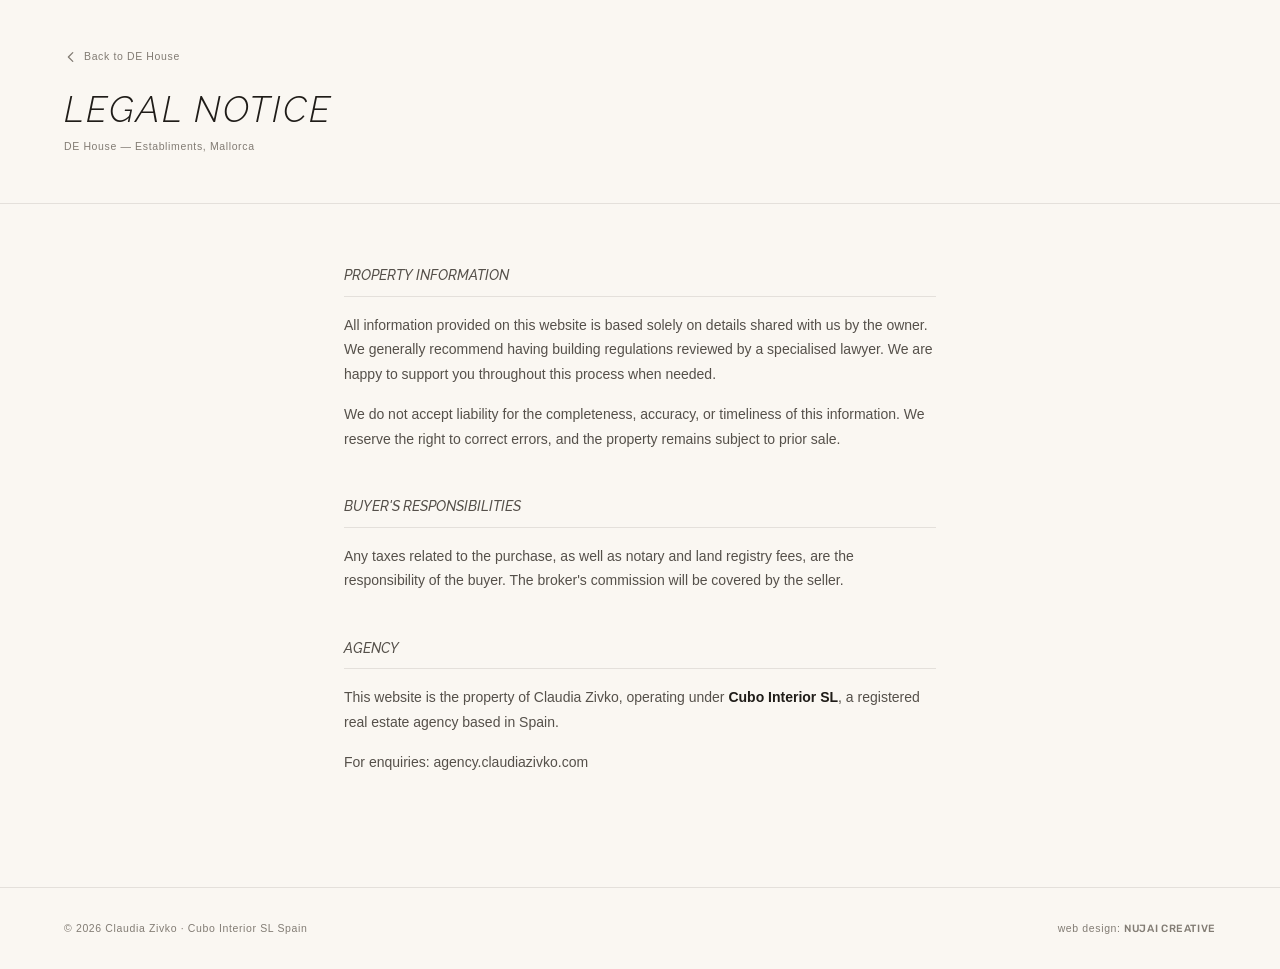
<file: terms.html>
<!DOCTYPE html>
<html lang="en">
<head>
  <meta charset="UTF-8">
  <meta name="viewport" content="width=device-width, initial-scale=1.0">
  <title>Legal Notice — DE House Establiments</title>
  <meta name="robots" content="noindex, nofollow">
  <link rel="icon" href="assets/favicon.svg" type="image/svg+xml">

  <link rel="preconnect" href="https://fonts.googleapis.com">
  <link rel="preconnect" href="https://fonts.gstatic.com" crossorigin>
  <link href="https://fonts.googleapis.com/css2?family=Rubik:wght@500&display=swap" rel="stylesheet">

  <link rel="stylesheet" href="colors_and_type.css">
  <link rel="stylesheet" href="style.css">

  <style>
    .terms-page {
      min-height: 100vh;
      background: var(--bg-page);
      display: flex;
      flex-direction: column;
    }

    .terms-header {
      padding: var(--space-7) clamp(16px, 6vw, 64px) var(--space-6);
      border-bottom: 1px solid var(--line-1);
    }

    .terms-back {
      display: inline-flex;
      align-items: center;
      gap: 6px;
      font-size: var(--fs-caption);
      letter-spacing: var(--tracking-wide);
      color: var(--fg-3);
      text-decoration: none;
      transition: opacity 240ms cubic-bezier(0.4, 0, 0.2, 1);
      margin-bottom: var(--space-5);
    }

    .terms-back:hover { opacity: 0.6; }

    .terms-back svg {
      width: 14px;
      height: 14px;
      stroke: currentColor;
      fill: none;
      stroke-width: 1.5;
      stroke-linecap: round;
      stroke-linejoin: round;
    }

    .terms-title {
      font-size: clamp(22px, 3vw, 36px);
      font-weight: 300;
      letter-spacing: var(--tracking-wide);
      color: var(--fg-1);
      margin: 0;
    }

    .terms-subtitle {
      margin-top: var(--space-2);
      font-size: var(--fs-caption);
      letter-spacing: var(--tracking-wide);
      color: var(--fg-3);
    }

    .terms-body {
      flex: 1;
      max-width: 720px;
      margin: 0 auto;
      padding: var(--space-8) clamp(16px, 6vw, 64px);
      width: 100%;
      box-sizing: border-box;
    }

    .terms-section {
      margin-bottom: var(--space-7);
    }

    .terms-section h2 {
      font-size: var(--fs-label);
      font-weight: 500;
      letter-spacing: var(--tracking-wider);
      color: var(--fg-2);
      text-transform: uppercase;
      margin: 0 0 var(--space-4);
      padding-bottom: var(--space-3);
      border-bottom: 1px solid var(--line-1);
    }

    .terms-section p {
      font-size: var(--fs-body);
      line-height: 1.75;
      color: var(--fg-2);
      margin: 0 0 var(--space-4);
    }

    .terms-section p:last-child { margin-bottom: 0; }

    .terms-footer {
      padding: var(--space-6) clamp(16px, 6vw, 64px);
      border-top: 1px solid var(--line-1);
      display: flex;
      align-items: center;
      justify-content: space-between;
      flex-wrap: wrap;
      gap: var(--space-3);
    }

    .terms-footer-copy {
      font-size: var(--fs-caption);
      letter-spacing: var(--tracking-wide);
      color: var(--fg-3);
    }

    .terms-footer-nujai {
      font-family: 'Rubik', sans-serif;
      font-weight: 500;
      font-size: var(--fs-caption);
      letter-spacing: 0.06em;
      color: var(--fg-3);
      text-decoration: none;
      transition: opacity 240ms cubic-bezier(0.4, 0, 0.2, 1);
    }

    .terms-footer-nujai:hover { opacity: 0.55; }

    @media (max-width: 480px) {
      .terms-footer { flex-direction: column; align-items: flex-start; }
    }
  </style>
</head>
<body class="terms-page">

  <header class="terms-header">
    <a href="index.html" class="terms-back">
      <svg viewBox="0 0 16 16"><polyline points="10 3 5 8 10 13"/></svg>
      Back to DE House
    </a>
    <h1 class="terms-title">Legal Notice</h1>
    <p class="terms-subtitle">DE House — Establiments, Mallorca</p>
  </header>

  <main class="terms-body">

    <section class="terms-section">
      <h2>Property Information</h2>
      <p>All information provided on this website is based solely on details shared with us by the owner. We generally recommend having building regulations reviewed by a specialised lawyer. We are happy to support you throughout this process when needed.</p>
      <p>We do not accept liability for the completeness, accuracy, or timeliness of this information. We reserve the right to correct errors, and the property remains subject to prior sale.</p>
    </section>

    <section class="terms-section">
      <h2>Buyer's Responsibilities</h2>
      <p>Any taxes related to the purchase, as well as notary and land registry fees, are the responsibility of the buyer. The broker's commission will be covered by the seller.</p>
    </section>

    <section class="terms-section">
      <h2>Agency</h2>
      <p>This website is the property of Claudia Zivko, operating under <strong>Cubo Interior SL</strong>, a registered real estate agency based in Spain.</p>
      <p>For enquiries: <a href="https://agency.claudiazivko.com/" style="color: var(--fg-2);">agency.claudiazivko.com</a></p>
    </section>

  </main>

  <footer class="terms-footer">
    <span class="terms-footer-copy">© 2026 Claudia Zivko · Cubo Interior SL Spain</span>
    <span style="font-size: var(--fs-caption); letter-spacing: var(--tracking-wide); color: var(--fg-3);">web design: <a href="https://nujai.es/" class="terms-footer-nujai" target="_blank" rel="noopener">NUJAI CREATIVE</a></span>
  </footer>

</body>
</html>
</file>
<file: colors_and_type.css>
/* ============================================================
   Claudia Zivko Agency — Colors & Type
   ============================================================
   A small, sober, earthy palette inspired by Mallorcan
   terracotta, limestone, and olive-grove neutrals. Typography
   pairs Raleway (titles, open-tracked, thin weights) with
   Noto Sans (body, humanist, comfortable at small sizes).
   The script "Agency" wordmark uses Resonant Chilliner Script.
   ============================================================ */

/* ---------- Fonts ---------- */

@font-face {
  font-family: "Raleway";
  font-style: italic;
  font-weight: 100 900;
  font-display: swap;
  src: url("fonts/Raleway-Italic-VariableFont_wght.ttf") format("truetype-variations");
}

/* Raleway upright loaded from Google Fonts — user did not supply upright variable;
   substitute flagged in README. Swap locally if/when a Raleway.ttf is added. */
@import url("https://fonts.googleapis.com/css2?family=Raleway:wght@200;300;400;500;600;700&family=Noto+Sans:wght@300;400;500;600;700&display=swap");

@font-face {
  font-family: "Chilliner";
  font-style: normal;
  font-weight: 400;
  font-display: swap;
  src: url("fonts/ResonantChillinerScript.ttf") format("truetype");
}

@font-face {
  font-family: "Futura CZ";
  font-style: normal;
  font-weight: 300;
  font-display: swap;
  src: url("fonts/FuturaCyrillicLight.ttf") format("truetype");
}
@font-face {
  font-family: "Futura CZ";
  font-style: normal;
  font-weight: 400;
  font-display: swap;
  src: url("fonts/FuturaCyrillicBook.ttf") format("truetype");
}
@font-face {
  font-family: "Futura CZ";
  font-style: normal;
  font-weight: 500;
  font-display: swap;
  src: url("fonts/FuturaCyrillicMedium.ttf") format("truetype");
}
@font-face {
  font-family: "Futura CZ";
  font-style: normal;
  font-weight: 600;
  font-display: swap;
  src: url("fonts/FuturaCyrillicDemi.ttf") format("truetype");
}
@font-face {
  font-family: "Futura CZ";
  font-style: normal;
  font-weight: 700;
  font-display: swap;
  src: url("fonts/FuturaCyrillicBold.ttf") format("truetype");
}
@font-face {
  font-family: "Futura CZ";
  font-style: normal;
  font-weight: 800;
  font-display: swap;
  src: url("fonts/FuturaCyrillicExtraBold.ttf") format("truetype");
}
@font-face {
  font-family: "Futura CZ";
  font-style: normal;
  font-weight: 900;
  font-display: swap;
  src: url("fonts/FuturaCyrillicHeavy.ttf") format("truetype");
}

/* ---------- Design Tokens ---------- */

:root {
  /* ——— Typography families ——— */
  --font-display: "Raleway", "Noto Sans", system-ui, sans-serif;
  --font-body: "Noto Sans", "Helvetica Neue", Arial, sans-serif;
  --font-script: "Chilliner", "Pinyon Script", cursive;
  --font-logo: "Futura CZ", "Futura", "Avenir", sans-serif;

  /* ——— Earthy brand palette ——— */
  /* Primary neutrals — warm limestone & clay */
  --cream-50:  #FAF7F2;   /* page background */
  --cream-100: #F3EDE4;   /* soft fill */
  --cream-200: #E9E1D4;   /* raised surface */
  --sand-300:  #D6C9B4;   /* divider / muted fill */
  --sand-400:  #B8A78C;   /* mid-tone, iconography */

  /* Earth / warm ——— terracotta & olive */
  --terracotta-500: #B5714C;   /* warm accent (Mallorcan roof tile) */
  --terracotta-600: #8F563A;   /* accent hover / strong */
  --clay-400:       #C99477;   /* soft warm */
  --olive-500:      #7A7A55;   /* deep olive-leaf */
  --olive-700:      #4A4B36;   /* muted, for secondary text on cream */

  /* Ink / dark neutrals */
  --ink-900: #1F1C18;   /* near-black, warm */
  --ink-800: #3A3632;
  --ink-700: #55504A;
  --ink-500: #827C74;   /* muted body */
  --ink-300: #B6B0A6;   /* captions */

  /* Semantic (sober, earthy) */
  --success: #6F7F4F;   /* olive success */
  --warning: #C7934A;   /* amber clay */
  --danger:  #A34C34;   /* burnt sienna */
  --info:    #6E8697;   /* sea-slate */

  /* ——— Semantic roles ——— */
  --bg-page: var(--cream-50);
  --bg-surface: #FFFFFF;
  --bg-soft: var(--cream-100);
  --bg-raised: var(--cream-200);
  --bg-dark: var(--ink-900);

  --fg-1: var(--ink-900);         /* strongest */
  --fg-2: var(--ink-700);         /* body */
  --fg-3: var(--ink-500);         /* muted */
  --fg-4: var(--ink-300);         /* faint, meta, captions */
  --fg-on-dark: var(--cream-50);

  --accent: var(--terracotta-500);
  --accent-strong: var(--terracotta-600);
  --accent-soft: var(--clay-400);

  --line-1: rgba(31, 28, 24, 0.10);   /* hairline on cream */
  --line-2: rgba(31, 28, 24, 0.20);
  --line-strong: var(--ink-900);

  /* ——— Type scale (A4 print & responsive screen) ——— */
  --fs-display: clamp(44px, 7vw, 72px);
  --fs-h1: clamp(34px, 5vw, 48px);     /* ENTRANCE, KITCHEN, etc. — tracked caps */
  --fs-h2: clamp(26px, 3.5vw, 34px);   /* FEATURES */
  --fs-h3: clamp(20px, 2.4vw, 24px);
  --fs-lead: 18px;
  --fs-body: 14px;
  --fs-small: 12px;
  --fs-caption: 10.5px;

  --lh-tight: 1.1;
  --lh-snug: 1.25;
  --lh-normal: 1.5;
  --lh-loose: 1.7;

  --tracking-caps: 0.12em;   /* titles like "ENTRANCE" */
  --tracking-wide: 0.06em;   /* small caps, labels */
  --tracking-normal: 0;

  /* ——— Spacing (based on 4) ——— */
  --space-0: 0;
  --space-1: 4px;
  --space-2: 8px;
  --space-3: 12px;
  --space-4: 16px;
  --space-5: 24px;
  --space-6: 32px;
  --space-7: 48px;
  --space-8: 64px;
  --space-9: 96px;
  --space-10: 128px;

  /* A4 page & margins */
  --a4-w: 210mm;
  --a4-h: 297mm;
  --page-margin: 18mm;
  --page-gutter: 6mm;

  /* ——— Radii ——— */
  --radius-0: 0;
  --radius-1: 2px;
  --radius-2: 4px;      /* default for inputs */
  --radius-3: 8px;      /* cards on screen */
  --radius-pill: 999px;

  /* Cards in the exposé use SHARP corners; keep 0 as default-print. */
  --radius-photo: 0;

  /* ——— Shadows (whisper only — print-friendly brand is shadow-less) ——— */
  --shadow-0: none;
  --shadow-1: 0 1px 2px rgba(31, 28, 24, 0.05);
  --shadow-2: 0 4px 16px rgba(31, 28, 24, 0.08);
  --shadow-3: 0 12px 32px rgba(31, 28, 24, 0.12);
}

/* ---------- Semantic element styles ---------- */

html {
  -webkit-font-smoothing: antialiased;
  text-rendering: optimizeLegibility;
}

body {
  background: var(--bg-page);
  color: var(--fg-2);
  font-family: var(--font-body);
  font-size: var(--fs-body);
  line-height: var(--lh-normal);
}

h1, h2, h3, h4, h5, h6 {
  font-family: var(--font-display);
  color: var(--fg-1);
  margin: 0;
  font-weight: 300;
}

h1 {
  font-size: var(--fs-h1);
  letter-spacing: var(--tracking-caps);
  text-transform: uppercase;
  line-height: var(--lh-tight);
}
h2 {
  font-size: var(--fs-h2);
  letter-spacing: var(--tracking-caps);
  text-transform: uppercase;
  line-height: var(--lh-tight);
}
h3 {
  font-size: var(--fs-h3);
  letter-spacing: var(--tracking-wide);
  line-height: var(--lh-snug);
}

p {
  margin: 0 0 var(--space-4);
  color: var(--fg-2);
  text-wrap: pretty;
}

strong, b {
  font-weight: 600;
  color: var(--fg-1);
}

small, .caption {
  font-size: var(--fs-caption);
  color: var(--fg-3);
  letter-spacing: var(--tracking-wide);
  text-transform: uppercase;
}

.script {
  font-family: var(--font-script);
  font-weight: 400;
}

/* Utility: the canonical footer rule */
.rule {
  height: 1px;
  background: var(--line-1);
  border: 0;
}
</file>
<file: style.css>
/* ── Reset & base ── */
*, *::before, *::after { box-sizing: border-box; margin: 0; padding: 0; }

body {
  background: var(--bg-page);
  color: var(--fg-1);
  font-family: var(--font-body);
  font-size: var(--fs-body);
  line-height: var(--lh-loose);
}

img { display: block; max-width: 100%; }
a { color: inherit; text-decoration: none; }

/* ── Nav ── */
.site-nav {
  position: fixed;
  top: 0; left: 0; right: 0;
  z-index: 100;
  display: flex;
  align-items: center;
  gap: var(--space-5);
  padding: var(--space-4) clamp(16px, 6vw, 64px);
  transition: background 240ms cubic-bezier(0.4, 0, 0.2, 1),
              backdrop-filter 240ms cubic-bezier(0.4, 0, 0.2, 1);
}

.site-nav.scrolled {
  background: rgba(250, 247, 242, 0.92);
  backdrop-filter: blur(10px) saturate(110%);
}

/* House name replaces logo */
.nav-house-name {
  font-family: var(--font-display);
  font-weight: 700;
  font-size: var(--fs-small);
  letter-spacing: var(--tracking-caps);
  text-transform: uppercase;
  color: var(--cream-50);
  flex-shrink: 0;
  transition: color 240ms cubic-bezier(0.4, 0, 0.2, 1);
}

.site-nav.scrolled .nav-house-name { color: var(--fg-1); }

.nav-links {
  display: flex;
  list-style: none;
  gap: var(--space-5);
  margin-left: auto;
}

.nav-links a {
  font-family: var(--font-body);
  font-size: var(--fs-small);
  font-weight: 500;
  letter-spacing: var(--tracking-wide);
  text-transform: uppercase;
  color: rgba(250, 247, 242, 0.9);
  transition: color 240ms cubic-bezier(0.4, 0, 0.2, 1),
              opacity 240ms cubic-bezier(0.4, 0, 0.2, 1);
}

.site-nav.scrolled .nav-links a { color: var(--fg-1); }
.nav-links a:hover { opacity: 0.65; }

.nav-hamburger {
  display: none;
  background: none;
  border: none;
  color: var(--cream-50);
  font-size: 20px;
  cursor: pointer;
  margin-left: auto;
  transition: color 240ms cubic-bezier(0.4, 0, 0.2, 1);
}

.site-nav.scrolled .nav-hamburger { color: var(--fg-1); }

/* Language switcher */
.lang-switcher {
  display: flex;
  gap: 2px;
  margin-left: var(--space-4);
  flex-shrink: 0;
}

.lang-btn {
  background: none;
  border: none;
  font-family: var(--font-body);
  font-size: 9.5px;
  font-weight: 500;
  letter-spacing: 0.1em;
  color: rgba(250, 247, 242, 0.55);
  cursor: pointer;
  padding: 3px 5px;
  transition: color 200ms ease, opacity 200ms ease;
  text-transform: uppercase;
}

.lang-btn:hover { color: rgba(250, 247, 242, 0.9); }
.lang-btn.active { color: rgba(250, 247, 242, 1); font-weight: 700; }

.site-nav.scrolled .lang-btn { color: var(--fg-3); }
.site-nav.scrolled .lang-btn:hover { color: var(--fg-1); }
.site-nav.scrolled .lang-btn.active { color: var(--fg-1); font-weight: 700; }

/* Mobile: hide buttons, show select */
.lang-select { display: none; }

@media (max-width: 768px) {
  .lang-switcher { margin-left: var(--space-3); }
  .lang-btn { display: none; }
  .lang-select {
    display: block;
    background: transparent;
    border: 1px solid rgba(250, 247, 242, 0.5);
    border-radius: 3px;
    color: var(--cream-50);
    font-family: var(--font-body);
    font-size: 10px;
    font-weight: 600;
    letter-spacing: 0.08em;
    padding: 3px 6px;
    cursor: pointer;
    appearance: none;
    -webkit-appearance: none;
  }
  .site-nav.scrolled .lang-select {
    border-color: var(--fg-3);
    color: var(--fg-1);
  }
}

@media (max-width: 768px) {
  .nav-hamburger { display: block; }
  .nav-links {
    display: none;
    position: absolute;
    top: 100%; left: 0; right: 0;
    flex-direction: column;
    background: rgba(250, 247, 242, 0.97);
    backdrop-filter: blur(10px);
    padding: var(--space-5) clamp(16px, 6vw, 64px);
    gap: var(--space-4);
    border-top: 1px solid var(--line-1);
    margin-left: 0;
  }
  .nav-links.open { display: flex; }
  .nav-links a { color: var(--fg-1); }
}

/* ── Hero ── */
.hero {
  position: relative;
  width: 100%;
  height: 100vh;
  min-height: 600px;
  overflow: hidden;
  display: flex;
  align-items: center;
  justify-content: center;
}

.hero-bg {
  position: absolute;
  inset: 0;
  width: 100%;
  height: 100%;
  object-fit: cover;
  object-position: center;
}

/* Darkening overlay + soft vignette gradient */
.hero-overlay {
  position: absolute;
  inset: 0;
  background:
    radial-gradient(ellipse at center, rgba(20,17,14,0.10) 0%, rgba(20,17,14,0.50) 100%),
    linear-gradient(to bottom, rgba(20,17,14,0.20) 0%, rgba(20,17,14,0.15) 50%, rgba(20,17,14,0.45) 100%);
  z-index: 1;
}

.hero-caption {
  position: relative;
  z-index: 2;
  border: 2px solid rgba(255, 255, 255, 0.70);
  padding: var(--space-7) var(--space-8);
  text-align: center;
  display: flex;
  flex-direction: column;
  gap: var(--space-3);
  max-width: 680px;
}

.hero-location {
  font-family: var(--font-body);
  font-size: var(--fs-caption);
  letter-spacing: var(--tracking-wide);
  text-transform: uppercase;
  color: rgba(250, 247, 242, 0.80);
}

.hero-title {
  font-family: var(--font-display);
  font-weight: 400;
  font-size: clamp(20px, 2.8vw, 34px);
  letter-spacing: 0.06em;
  color: rgba(250, 247, 242, 1);
  line-height: var(--lh-tight);
  text-shadow: 0 1px 12px rgba(0,0,0,0.25);
}

.hero-tagline {
  font-family: var(--font-body);
  font-weight: 500;
  font-size: clamp(10px, 1.1vw, 12px);
  letter-spacing: 0.22em;
  text-transform: uppercase;
  color: rgba(250, 247, 242, 0.90);
  text-shadow: 0 1px 8px rgba(0,0,0,0.30);
}

@media (max-width: 480px) {
  .hero-caption {
    padding: var(--space-5) var(--space-6);
    margin: 0 var(--space-5);
  }
}

/* ── Shared section ── */
.section {
  padding: var(--space-10) clamp(16px, 6vw, 64px);
  background: var(--bg-page);
}

.section-alt {
  background: var(--bg-surface);
}

#expose {
  background: var(--bg-page);
  border-top: 1px solid var(--line-1);
}

.section-inner {
  max-width: 1200px;
  margin: 0 auto;
}

/* Section title — slightly larger, bolder, with gradient */
.section-title {
  font-family: var(--font-display);
  font-weight: 300;
  font-size: clamp(30px, 4vw, 42px);
  letter-spacing: var(--tracking-caps);
  text-transform: uppercase;
  background: linear-gradient(135deg, var(--ink-900) 0%, var(--ink-700) 100%);
  -webkit-background-clip: text;
  -webkit-text-fill-color: transparent;
  background-clip: text;
  margin-bottom: var(--space-7);
  display: inline-block;
}

.body-copy {
  font-size: var(--fs-body);
  line-height: var(--lh-loose);
  color: var(--fg-2);
  max-width: 62ch;
  margin-bottom: var(--space-5);
}

/* ── Location ── */
.location-top {
  display: grid;
  grid-template-columns: 1fr 1fr;
  gap: var(--space-7);
  align-items: start;
  margin-bottom: var(--space-7);
}

.location-map {
  overflow: hidden;
}

.map-img {
  width: 100%;
  max-width: none;
  border-radius: 0;
}

.location-text {
  max-width: 72ch;
}

.location-copy {
  font-size: var(--fs-body);
  line-height: var(--lh-loose);
  color: var(--fg-2);
  max-width: 62ch;
  margin-bottom: var(--space-4);
}

.landscape-img {
  width: 100%;
  height: 340px;
  object-fit: cover;
  object-position: center 40%;
  border-radius: 0;
  display: block;
}

@media (max-width: 768px) {
  .location-top { grid-template-columns: 1fr; }
  .map-img { max-width: 220px; }
  .landscape-img { height: 220px; }
}

/* ── Features ── */
.feature-list {
  display: grid;
  grid-template-columns: 1fr 1fr;
  column-gap: var(--space-8);
  row-gap: 0;
  border: 1px solid var(--line-1);
  padding: var(--space-6) var(--space-7);
  background: var(--bg-surface);
}

.feature-item {
  display: flex;
  justify-content: space-between;
  align-items: baseline;
  padding: var(--space-3) 0;
  border-bottom: 1px solid var(--line-1);
  gap: var(--space-5);
}

@media (min-width: 601px) {
  .feature-item:nth-child(1) { grid-column: 1; grid-row: 1; }
  .feature-item:nth-child(2) { grid-column: 1; grid-row: 2; }
  .feature-item:nth-child(3) { grid-column: 1; grid-row: 3; }
  .feature-item:nth-child(4) { grid-column: 1; grid-row: 4; }
  .feature-item:nth-child(5) { grid-column: 1; grid-row: 5; }
  .feature-item:nth-child(6) { grid-column: 2; grid-row: 1; }
  .feature-item:nth-child(7) { grid-column: 2; grid-row: 2; }
  .feature-item:nth-child(8) { grid-column: 2; grid-row: 3; }
  .feature-item:nth-child(9) { grid-column: 2; grid-row: 4; }
  .feature-item:nth-child(10) { grid-column: 2; grid-row: 5; }
  .feature-item:nth-child(11) { grid-column: 2; grid-row: 6; }
  .feature-item:nth-child(5) { border-bottom: none; }
  .feature-item:last-child { border-bottom: none; }
}

.feature-item dt {
  font-weight: 600;
  letter-spacing: var(--tracking-wide);
  color: var(--fg-1);
  text-transform: uppercase;
  font-size: var(--fs-small);
}

.feature-item dd {
  font-size: var(--fs-body);
  color: var(--fg-2);
  margin-inline-start: 0;
  text-align: right;
}

@media (max-width: 600px) {
  .feature-list { grid-template-columns: 1fr; }
  .feature-item:last-child { border-bottom: none; }
}

/* ── Floor plans ── */
.tabs {
  display: flex;
  gap: 0;
  border-bottom: 1px solid var(--line-1);
  margin-bottom: var(--space-7);
}

.tab-btn {
  background: none;
  border: none;
  border-bottom: 1px solid transparent;
  margin-bottom: -1px;
  padding: var(--space-3) var(--space-5);
  font-family: var(--font-body);
  font-size: var(--fs-small);
  letter-spacing: var(--tracking-wide);
  text-transform: uppercase;
  color: var(--fg-3);
  cursor: pointer;
  transition: color 240ms cubic-bezier(0.4, 0, 0.2, 1),
              border-color 240ms cubic-bezier(0.4, 0, 0.2, 1);
}

.tab-btn.active {
  color: var(--fg-1);
  border-bottom-color: var(--accent);
}

.tab-btn:hover:not(.active) { color: var(--fg-2); }

.tab-panel { display: none; }
.tab-panel.active { display: block; }

.floorplan-img {
  max-width: 700px;
  width: 100%;
  margin: 0 auto;
  display: block;
}

.floorplan-legend {
  max-width: 700px;
  margin: var(--space-4) auto 0;
  font-size: var(--fs-small);
  color: var(--fg-3);
  letter-spacing: var(--tracking-wide);
  line-height: 1.8;
}

.floorplan-legend strong {
  color: var(--fg-2);
  font-weight: 600;
}

/* ── Photo gallery ── */
.photo-grid {
  display: grid;
  grid-template-columns: repeat(3, 1fr);
  gap: 8px;
}

.grid-photo {
  width: 100%;
  aspect-ratio: 4 / 3;
  object-fit: cover;
  cursor: pointer;
  transition: opacity 240ms cubic-bezier(0.4, 0, 0.2, 1);
  border-radius: 0;
}

.grid-photo:hover { opacity: 0.85; }

@media (max-width: 768px) {
  .photo-grid { grid-template-columns: repeat(2, 1fr); }
}

@media (max-width: 480px) {
  .photo-grid { grid-template-columns: 1fr; }
}

/* ── Lightbox ── */
.lightbox {
  position: fixed;
  inset: 0;
  z-index: 200;
  background: rgba(31, 28, 24, 0.95);
  display: flex;
  align-items: center;
  justify-content: center;
  opacity: 0;
  transition: opacity 240ms cubic-bezier(0.4, 0, 0.2, 1);
}

.lightbox[hidden] { display: none; }

.lightbox-img {
  max-width: 90vw;
  max-height: 90vh;
  object-fit: contain;
  border-radius: 0;
}

.lightbox-close,
.lightbox-prev,
.lightbox-next {
  position: absolute;
  background: none;
  border: none;
  color: rgba(250, 247, 242, 0.75);
  font-size: 28px;
  cursor: pointer;
  padding: var(--space-4);
  transition: color 240ms cubic-bezier(0.4, 0, 0.2, 1);
  line-height: 1;
}

.lightbox-close:hover,
.lightbox-prev:hover,
.lightbox-next:hover { color: var(--cream-50); }

.lightbox-close { top: var(--space-5); right: var(--space-5); }
.lightbox-prev  { left: var(--space-5);  top: 50%; transform: translateY(-50%); }
.lightbox-next  { right: var(--space-5); top: 50%; transform: translateY(-50%); }

/* ── Specifications tabs ── */
.specs-tabs {
  display: flex;
  flex-wrap: wrap;
  gap: 0;
  border-bottom: 1px solid var(--line-1);
  margin-bottom: var(--space-7);
}

.spec-tab-btn {
  background: none;
  border: none;
  border-bottom: 1px solid transparent;
  margin-bottom: -1px;
  padding: var(--space-3) var(--space-5);
  font-family: var(--font-body);
  font-size: var(--fs-small);
  font-weight: 500;
  letter-spacing: var(--tracking-wide);
  text-transform: uppercase;
  color: var(--fg-3);
  cursor: pointer;
  transition: color 240ms cubic-bezier(0.4, 0, 0.2, 1),
              border-color 240ms cubic-bezier(0.4, 0, 0.2, 1);
  white-space: nowrap;
}

.spec-tab-btn.active {
  color: var(--fg-1);
  border-bottom-color: var(--accent);
}

.spec-tab-btn:hover:not(.active) { color: var(--fg-2); }

.spec-tab-panel { display: none; }
.spec-tab-panel.active { display: block; }

/* ── Specs table ── */
.specs-table {
  width: 100%;
  border-collapse: collapse;
  max-width: 900px;
}

.specs-table tr {
  border-bottom: 1px solid var(--line-1);
}

.specs-table tr:last-child { border-bottom: none; }

.specs-table td {
  padding: var(--space-4) 0;
  font-size: var(--fs-body);
  color: var(--fg-2);
  vertical-align: top;
  line-height: var(--lh-loose);
}

.spec-label {
  font-weight: 600;
  font-size: var(--fs-small);
  letter-spacing: var(--tracking-wide);
  text-transform: uppercase;
  color: var(--fg-1);
  width: 30%;
  padding-right: var(--space-6);
}

@media (max-width: 600px) {
  .spec-label { width: 40%; }
  .spec-tab-btn { font-size: 10px; padding: var(--space-2) var(--space-3); }
}

/* ── Contact ── */
.section-contact { max-width: 640px; }

.contact-intro {
  margin-bottom: var(--space-7);
}

.contact-form {
  display: flex;
  flex-direction: column;
  gap: var(--space-5);
}

.form-group {
  display: flex;
  flex-direction: column;
  gap: var(--space-2);
}

.form-group label {
  font-size: var(--fs-small);
  letter-spacing: var(--tracking-wide);
  text-transform: uppercase;
  color: var(--fg-3);
}

.form-group input,
.form-group textarea {
  font-family: var(--font-body);
  font-size: var(--fs-body);
  color: var(--fg-1);
  background: var(--bg-page);
  border: 1px solid var(--line-2);
  border-radius: 2px;
  padding: var(--space-3) var(--space-4);
  outline: none;
  transition: border-color 240ms cubic-bezier(0.4, 0, 0.2, 1);
  resize: vertical;
}

.form-group input:focus,
.form-group textarea:focus {
  border-color: var(--accent);
}

.submit-btn {
  align-self: flex-start;
  font-family: var(--font-body);
  font-size: var(--fs-small);
  letter-spacing: var(--tracking-wide);
  text-transform: uppercase;
  color: var(--cream-50);
  background: var(--fg-1);
  border: none;
  border-radius: 2px;
  padding: var(--space-3) var(--space-6);
  cursor: pointer;
  transition: background 240ms cubic-bezier(0.4, 0, 0.2, 1);
}

.submit-btn:hover { background: var(--ink-800); }

.contact-success {
  font-size: var(--fs-lead);
  color: var(--fg-2);
  margin-top: var(--space-5);
}

/* ── Exposé download ── */
.expose-download {
  max-width: 720px;
  text-align: center;
}

.expose-text {
  font-family: var(--font-display);
  font-size: clamp(24px, 3vw, 36px);
  font-weight: 300;
  letter-spacing: var(--tracking-wide);
  line-height: 1.15;
  color: var(--fg-1);
  margin-bottom: var(--space-3);
}

.expose-note {
  font-size: var(--fs-small);
  letter-spacing: var(--tracking-wide);
  text-transform: uppercase;
  color: var(--fg-3);
  margin-bottom: var(--space-5);
}

.expose-link {
  display: inline-flex;
  align-items: center;
  justify-content: center;
  min-height: 44px;
  font-family: var(--font-display);
  font-size: var(--fs-small);
  font-weight: 500;
  letter-spacing: var(--tracking-caps);
  text-transform: uppercase;
  color: var(--fg-1);
  background: transparent;
  border: 1px solid var(--fg-1);
  padding: var(--space-3) var(--space-6);
  text-decoration: none;
  transition: background 240ms cubic-bezier(0.4, 0, 0.2, 1), color 240ms cubic-bezier(0.4, 0, 0.2, 1);
}

.expose-link:hover {
  background: var(--fg-1);
  color: var(--bg-page);
}

/* ── Footer ── */
.site-footer {
  background: var(--bg-page);
  border-top: 1px solid var(--line-1);
  padding: var(--space-7) clamp(16px, 6vw, 64px);
}

.footer-inner {
  max-width: 1200px;
  margin: 0 auto;
  display: flex;
  align-items: center;
  justify-content: space-between;
  gap: var(--space-5);
}

.footer-logo { height: 24px; width: auto; }

.footer-url {
  font-size: var(--fs-caption);
  letter-spacing: var(--tracking-wide);
  color: var(--fg-3);
}

.footer-agency-text {
  font-size: var(--fs-caption);
  letter-spacing: var(--tracking-wide);
  color: var(--fg-3);
  transition: opacity 240ms cubic-bezier(0.4, 0, 0.2, 1);
}

.footer-agency-text:hover { opacity: 0.7; }

.footer-bottom {
  max-width: 1200px;
  margin: var(--space-5) auto 0;
  padding-top: var(--space-4);
  border-top: 1px solid var(--line-1);
  display: flex;
  align-items: center;
  justify-content: space-between;
  flex-wrap: wrap;
  gap: var(--space-3);
}

.footer-copy,
.footer-design {
  font-size: var(--fs-caption);
  letter-spacing: var(--tracking-wide);
  color: var(--fg-3);
}

.footer-legal {
  font-size: var(--fs-caption);
  letter-spacing: var(--tracking-wide);
  color: var(--fg-3);
  text-decoration: none;
  transition: opacity 240ms cubic-bezier(0.4, 0, 0.2, 1);
}

.footer-legal:hover { opacity: 0.55; }

.footer-nujai {
  font-family: 'Rubik', sans-serif;
  font-weight: 500;
  font-size: var(--fs-caption);
  letter-spacing: 0.06em;
  color: var(--fg-3);
  text-decoration: none;
  transition: opacity 240ms cubic-bezier(0.4, 0, 0.2, 1);
}

.footer-nujai:hover { opacity: 0.55; }

@media (max-width: 480px) {
  .footer-inner { flex-direction: column; align-items: flex-start; gap: var(--space-3); }
  .footer-bottom { flex-direction: column; align-items: flex-start; gap: var(--space-2); }
}
</file>
